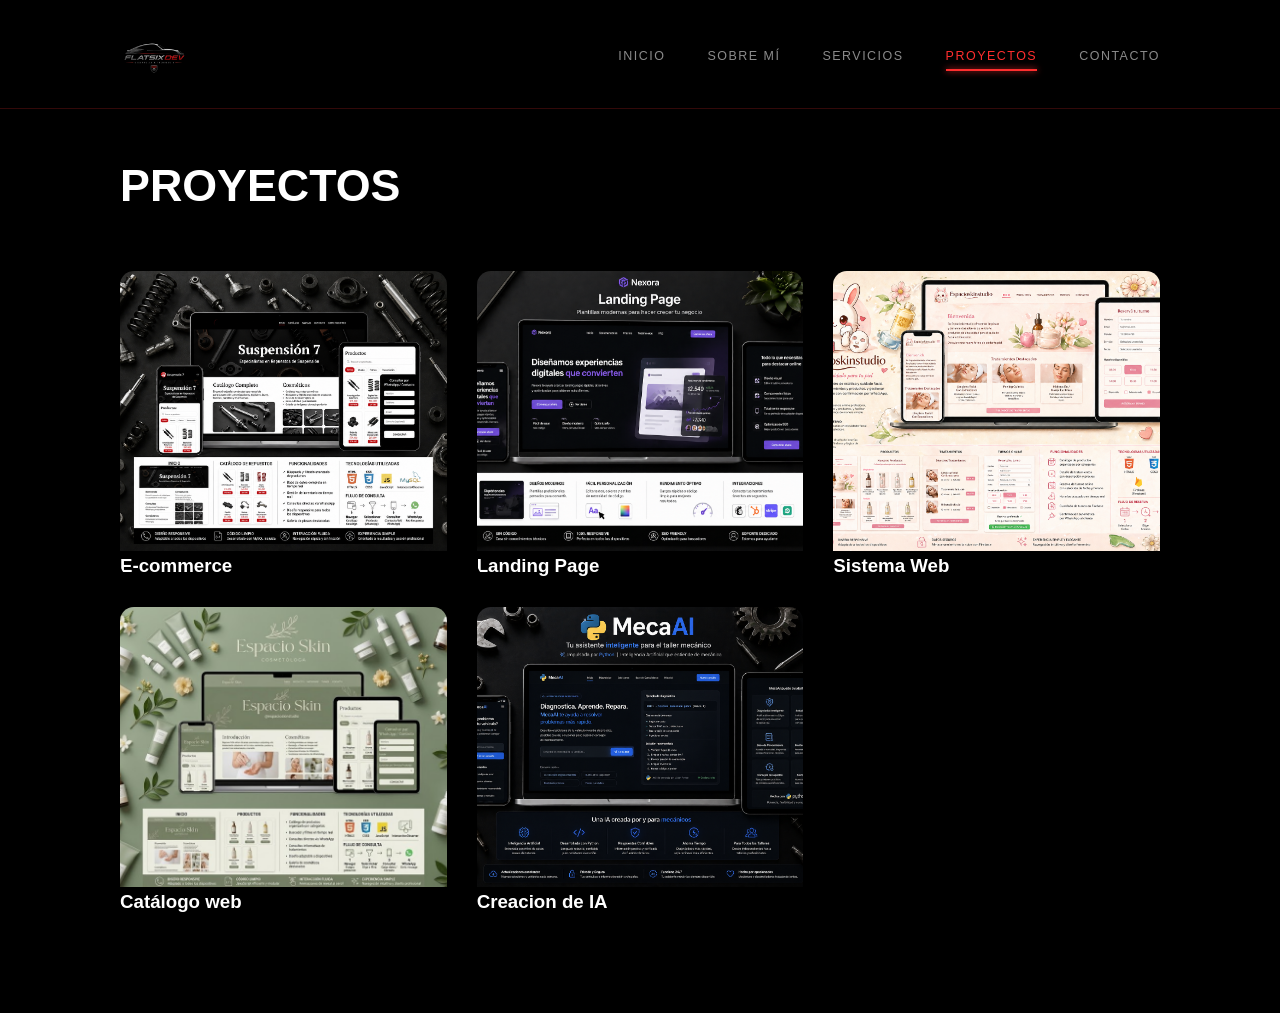
<file: portfolio/proyectos.html>
<!DOCTYPE html>
<html lang="es">
<head>
  <meta charset="UTF-8">
  <title>Proyectos | FlatSixDev</title>

  <link rel="stylesheet" href="proyectos.css">
</head>

<body>

  <!-- HEADER (copialo igual) -->
  <header class="header">
    <img src="assets/logo.png" class="logo">

    <nav>
      <a href="index.html">INICIO</a>
      <a href="index.html#about">SOBRE MÍ</a>
      <a href="index.html#services">SERVICIOS</a>
      <a href="proyectos.html" class="active">PROYECTOS</a>
      <a href="index.html#contact">CONTACTO</a>
    </nav>
  </header>

  <!-- CONTENIDO -->
  <section class="projects-page">

    <h1>PROYECTOS</h1>

    <div class="projects-grid">

      <div class="project-card">
        <img src="assets/proyect3.jpg"onclick="openModal(this.src)">
        <h3>E-commerce</h3>
      </div>

      <div class="project-card">
        <img src="assets/proyect4.jpg"onclick="openModal(this.src)">
        <h3>Landing Page</h3>
      </div>

      <div class="project-card">
        <img src="assets/proyect1.jpg"onclick="openModal(this.src)">
        <h3>Sistema Web</h3>
      </div>

      <div class="project-card">
        <img src="assets/proyect2.jpg"onclick="openModal(this.src)">
        <h3>Catálogo web</h3>
      </div>

       <div class="project-card">
        <img src="assets/proyect5.jpg"onclick="openModal(this.src)">
        <h3>Creacion de IA</h3>
      </div>

    </div>

  </section>

  <div id="imgModal" class="modal" onclick="closeModal()">
  <img id="modalImg">
</div>

<script>
function openModal(src) {
  const modal = document.getElementById("imgModal");
  const img = document.getElementById("modalImg");

  img.src = src;
  modal.classList.add("active");
}

function closeModal() {
  document.getElementById("imgModal").classList.remove("active");
}
</script>

</body>
</html>
</file>
<file: portfolio/proyectos.css>
/* ===== RESET ===== */
* {
  margin: 0;
  padding: 0;
  box-sizing: border-box;
  font-family: 'Montserrat', sans-serif;
}

body {
  background: #000;
  color: #fff;
}

/* ===== HEADER (igual al index) ===== */

.header {
  display: flex;
  justify-content: space-between;
  align-items: center;

  padding: 22px 120px 18px 120px;

  position: fixed;
  width: 100%;
  z-index: 100;

  background: rgba(0,0,0,0.9);
  backdrop-filter: blur(8px);

  border-bottom: 1px solid rgba(255, 46, 46, 0.2);
}

.logo {
  height: 68px;
}

nav {
  display: flex;
  gap: 42px;
}

nav a {
  color: #8a8a8a;
  text-decoration: none;
  font-size: 0.78rem;
  letter-spacing: 1.5px;
  transition: 0.3s;
  position: relative;
}

nav a:hover {
  color: #fff;
}

nav a.active {
  color: #ff2e2e;
}

nav a.active::after {
  content: "";
  position: absolute;
  bottom: -8px;
  left: 0;
  width: 100%;
  height: 2px;
  background: #ff2e2e;
  box-shadow: 0 0 6px #ff2e2e;
}

/* ===== CONTENIDO ===== */

.projects-page {
  padding: 160px 120px 100px;
}

/* TITULO */
.projects-page h1 {
  font-size: 2.8rem;
  margin-bottom: 60px;
}

/* BOTON VOLVER */
.back-btn {
  display: inline-block;
  margin-bottom: 40px;
  color: #ff2e2e;
  text-decoration: none;
  font-size: 0.9rem;
  transition: 0.3s;
}

.back-btn:hover {
  text-shadow: 0 0 8px #ff2e2e;
}

/* GRID */
.projects-grid {
  display: grid;
  grid-template-columns: repeat(3, 1fr);
  gap: 30px;
}

/* CARD */
.project-card {
  position: relative;
  overflow: hidden;
  border-radius: 14px;
  cursor: pointer;
}

/* LINK COMPLETO */
.project-card a {
  display: block;
  color: inherit;
  text-decoration: none;
}

/* IMAGEN */
.project-card img {
  width: 100%;
  height: 280px;
  object-fit: cover;
  transition: 0.4s;
}

/* OVERLAY */
.project-overlay {
  position: absolute;
  inset: 0;
  background: linear-gradient(
    to top,
    rgba(0,0,0,0.9),
    rgba(0,0,0,0.2)
  );

  display: flex;
  flex-direction: column;
  justify-content: flex-end;

  padding: 25px;
  opacity: 0;
  transition: 0.4s;
}

/* TEXTO */
.project-overlay h3 {
  font-size: 1.1rem;
  margin-bottom: 8px;
}

.project-overlay p {
  font-size: 0.85rem;
  opacity: 0.7;
}

/* HOVER */
.project-card:hover img {
  transform: scale(1.1);
}

.project-card:hover .project-overlay {
  opacity: 1;
}

/* ===== CTA ABAJO ===== */

.projects-cta {
  text-align: center;
  margin-top: 80px;
}

.projects-cta .btn {
  border: 1px solid #ff2e2e;
  padding: 14px 30px;
  color: #ff2e2e;
  text-decoration: none;
  transition: 0.3s;
}

.projects-cta .btn:hover {
  background: #ff2e2e;
  color: #000;
  box-shadow: 0 0 20px #ff2e2e88;
}

/* ===== SCROLL SUAVE ===== */

html {
  scroll-behavior: smooth;
}


/* ===== MODAL IMAGEN ===== */

.modal {
  position: fixed;
  top: 0;
  left: 0;
  width: 100%;
  height: 100%;

  background: rgba(0,0,0,0.9);

  display: flex;
  align-items: center;
  justify-content: center;

  opacity: 0;
  visibility: hidden;
  transition: 0.3s;
  z-index: 999;
}

/* ACTIVO */
.modal.active {
  opacity: 1;
  visibility: visible;
}

/* IMAGEN GRANDE */
.modal img {
  max-width: 90%;
  max-height: 90%;
  border-radius: 12px;

  box-shadow: 0 0 40px rgba(255,46,46,0.3);
}

/* HOVER CURSOR */
.project-card img {
  cursor: pointer;
}


/* ===== BOTON WHATSAPP PRO ===== */

.whatsapp-contact {
  display: flex;
  align-items: center;
  gap: 12px;

  background: linear-gradient(135deg, #25D366, #1ebe5d) !important;
  color: #000 !important;

  padding: 14px 18px;
  border-radius: 12px;

  text-decoration: none !important;
  margin-bottom: 15px;

  transition: all 0.3s ease;

  box-shadow: 0 0 15px rgba(37, 211, 102, 0.25);
}

/* ICONO */
.whatsapp-contact i {
  font-size: 22px;
  color: #000 !important;
}

/* CONTENEDOR TEXTO */
.whatsapp-contact div {
  display: flex;
  flex-direction: column;
  line-height: 1.2;
}

/* TEXTO PRINCIPAL */
.whatsapp-contact span {
  font-size: 0.95rem;
  font-weight: 600;
  color: #000 !important;
}

/* SUBTEXTO */
.whatsapp-contact small {
  font-size: 0.7rem;
  opacity: 0.7;
  color: #000 !important;
}

/* HOVER */
.whatsapp-contact:hover {
  transform: translateY(-3px);
  box-shadow: 0 0 25px rgba(37, 211, 102, 0.5);
}

/* CLICK */
.whatsapp-contact:active {
  transform: scale(0.98);
}


.email-contact {
  display: flex;
  align-items: center;
  gap: 12px;

  background: linear-gradient(135deg, #ff2e2e, #ff0000);
  color: #000;

  padding: 14px 18px;
  border-radius: 12px;

  text-decoration: none;
  margin-bottom: 10px;

  transition: all 0.3s ease;

  box-shadow: 0 0 15px rgba(255, 46, 46, 0.25);
}

/* icono */
.email-contact i {
  font-size: 20px;
  color: #000;
}

/* texto */
.email-contact div {
  display: flex;
  flex-direction: column;
  line-height: 1.2;
}

.email-contact span {
  font-size: 0.95rem;
  font-weight: 600;
}

.email-contact small {
  font-size: 0.7rem;
  opacity: 0.7;
}

/* hover */
.email-contact:hover {
  transform: translateY(-3px);
  box-shadow: 0 0 25px rgba(255, 46, 46, 0.288);
}

/* click */
.email-contact:active {
  transform: scale(0.98);
}


















@media (max-width: 768px) {

  /* HEADER */
  .header {
    padding: 15px 20px;
  }

  .logo {
    height: 50px;
  }

  nav {
    gap: 15px;
    flex-wrap: wrap;
    justify-content: center;
  }

  nav a {
    font-size: 0.7rem;
  }

  /* CONTENIDO */
  .projects-page {
    padding: 120px 20px 60px;
  }

  .projects-page h1 {
    font-size: 1.8rem;
    text-align: center;
  }

  /* GRID → 1 columna */
  .projects-grid {
    grid-template-columns: 1fr;
  }

  .project-card img {
    height: 220px;
  }

  /* FOOTER */
  .footer-container {
    display: flex;
    flex-direction: column;
    gap: 30px;
    padding: 40px 20px;
  }

  .footer-brand,
  .footer-links,
  .footer-contact {
    text-align: center;
    align-items: center;
  }

  /* BOTONES (WHATS + MAIL) */
  .whatsapp-contact,
  .email-contact {
    justify-content: center;
    width: 100%;
  }
}





@media (max-width: 1024px) {

  .header {
    padding: 20px 40px;
  }

  .projects-page {
    padding: 140px 40px 80px;
  }

  /* GRID → 2 columnas */
  .projects-grid {
    grid-template-columns: repeat(2, 1fr);
  }

  .footer-container {
    grid-template-columns: repeat(2, 1fr);
    padding: 50px 40px;
  }
}
</file>
